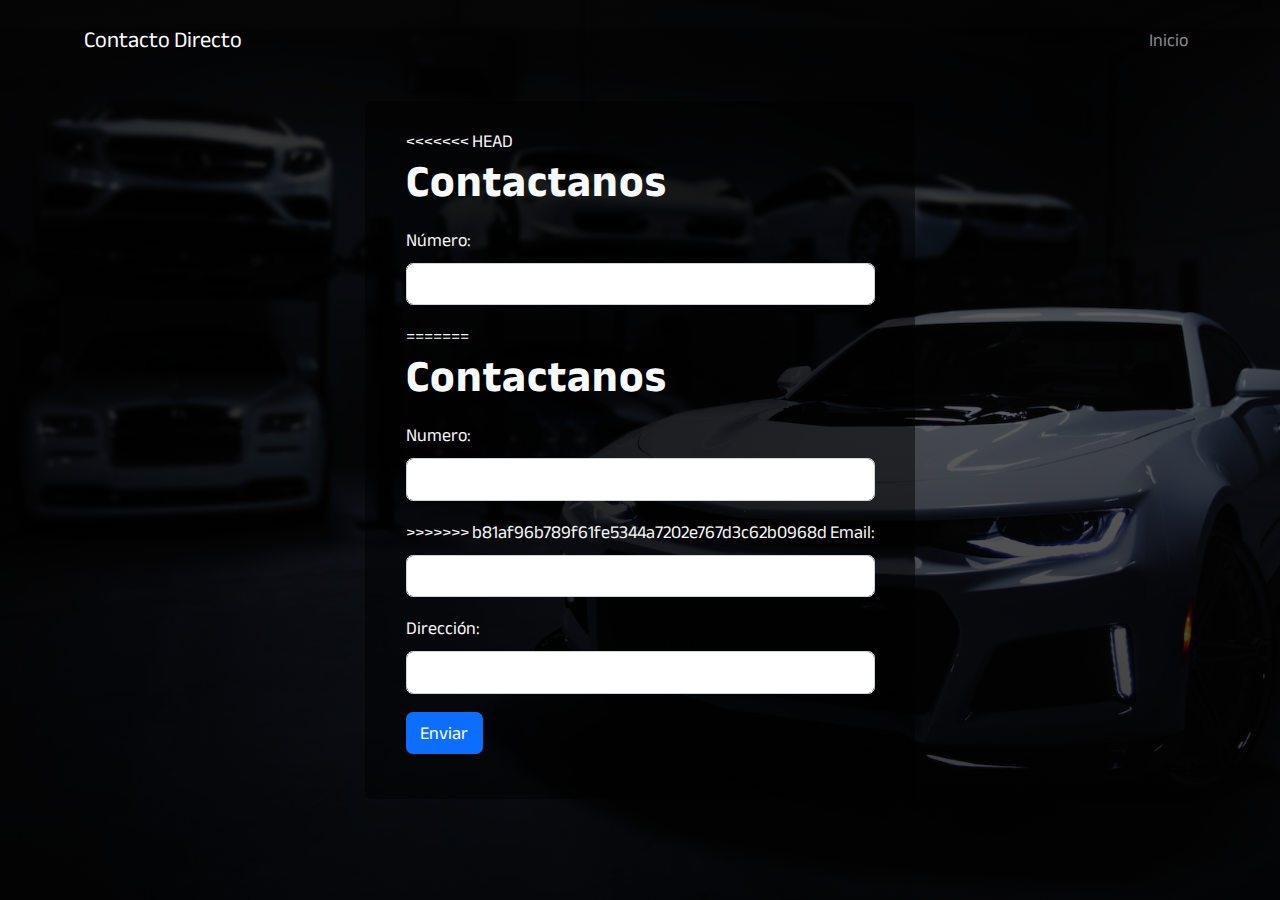
<file: FrontAutos/contactoDirecto.html>
<!DOCTYPE html>
<html lang="en">
  <head>
    <meta charset="UTF-8" />
    <meta http-equiv="X-UA-Compatible" content="IE=edge" />
    <meta name="viewport" content="width=device-width, initial-scale=1.0" />
    <link href="boostrap5/css/bootstrap.css" type="text/css" rel="stylesheet" />
    <link href="css/form/contacto.css" type="text/css" rel="stylesheet" />

    <link rel="preconnect" href="https://fonts.googleapis.com" />
    <link rel="preconnect" href="https://fonts.gstatic.com" crossorigin />
    <link
      href="https://fonts.googleapis.com/css2?family=Anek+Bangla:wght@400;600;800&display=swap"
      rel="stylesheet"
    />
    <title>Contactanos</title>
  </head>
  <body class="">
    <nav class="navbar navbar-expand-lg navbar-dark p-3 navbar-form">
        <div class="container">
          <a class="navbar-brand" href="index.html">Contacto Directo</a>
          <button
            class="navbar-toggler"
            type="button"
            data-bs-toggle="collapse"
            data-bs-target="#navbarNav"
            aria-controls="navbarNav"
            aria-expanded="false"
            aria-label="Toggle navigation"
          >
            <span class="navbar-toggler-icon"></span>
          </button>
          <div class="collapse navbar-collapse" id="navbarNav">
            <ul class="navbar-nav ms-auto">
              <li class="nav-item active">
                <a class="nav-link" href="index.html">Inicio</a>
              </li>
            </ul>
          </div>
        </div>
      </nav>
    <main class="container vh-100 d-flex justify-content-center align-items-center mw-75">
        <!-- Inicio de la fila -->
      <div class="row m-3 p-4 rounded container-background text-light">
        <!-- Inicio de la columna -->
        <div class="col">
<<<<<<< HEAD
            <h1 class="mb-3 fw-bold spacing">Contactanos </h1>
            <form onsubmit="enviarFormulario(event)">
              <div class="mb-3">
                <label for="numero" class="form-label">Número:</label>
                <input type="text" class="form-control" id="numero" required />
              </div>
            
              <div class="mb-3">
=======
            <h1 class="mb-3 fw-bold spacing">Contactanos</h1>
          <form action="">
            <div class="mb-3">
              <label for="numero" class="form-label">Numero:</label>
              <input type="text" class="form-control" id="numero" />
            </div>

            <div class="mb-3">
>>>>>>> b81af96b789f61fe5344a7202e767d3c62b0968d
                <label for="email" class="form-label">Email:</label>
                <input type="email" class="form-control" id="email" required />
              </div>
            
              <div class="mb-3">
                <label for="dir" class="form-label">Dirección:</label>
                <input type="text" class="form-control" id="dir" />
              </div>
            
              <button type="submit" class="btn btn-primary">Enviar</button>
            </form>
            
            

        </div>
      </div>

    </main>
  </body>
  <script>
    function enviarFormulario(event) {
      event.preventDefault(); // Evitar que el formulario se envíe automáticamente
  
      var email = document.getElementById("email").value; // Obtener el valor del campo de entrada de correo electrónico
  
      var data = {
        email: email // Crear un objeto con el valor del correo electrónico
      };
  
      fetch("http://localhost:8080/api/autos/venta/save/cita", {
        method: "POST",
        headers: {
          "Content-Type": "application/json"
        },
        body: JSON.stringify(data) // Convertir el objeto en formato JSON y enviarlo en el cuerpo de la solicitud
      })
        .then(function(response) {
          if (response.ok) {
            alert("Correo electrónico enviado exitosamente");
            // Aquí puedes agregar el código adicional que deseas ejecutar después de enviar el correo electrónico
          } else {
            alert("Error al enviar el correo electrónico");
          }
        })
        .catch(function(error) {
          console.log(error);
          alert("Error en la solicitud");
        });
    }
  </script>
  
</html>
</file>
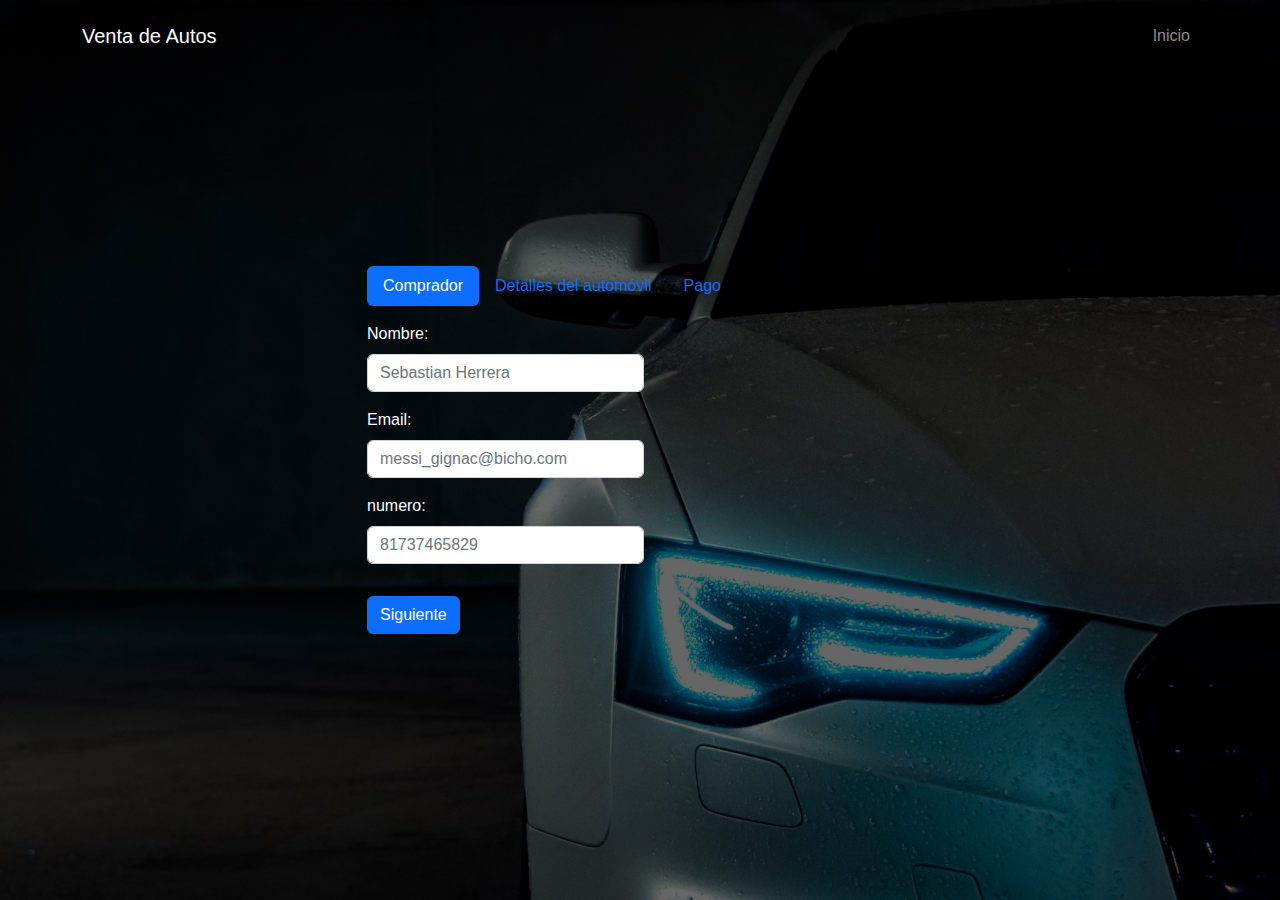
<file: FrontAutos/formVenta.html>
<!DOCTYPE html>
<html lang="en">
  <head>
    <meta charset="UTF-8" />
    <meta http-equiv="X-UA-Compatible" content="IE=edge" />
    <meta name="viewport" content="width=device-width, initial-scale=1.0" />
    <link href="boostrap5/css/bootstrap.css" type="text/css" rel="stylesheet" />
    <link href="css/main-css/main.css" type="text/css" rel="stylesheet" />
    <title>Document</title>
    <link rel="stylesheet" href="./css/form/forms.css" />
  </head>
  <body>
    <nav class="navbar navbar-expand-lg navbar-dark p-3 navbar-form">
      <div class="container">
        <a class="navbar-brand" href="index.html">Venta de Autos</a>
        <button
          class="navbar-toggler"
          type="button"
          data-bs-toggle="collapse"
          data-bs-target="#navbarNav"
          aria-controls="navbarNav"
          aria-expanded="false"
          aria-label="Toggle navigation"
        >
          <span class="navbar-toggler-icon"></span>
        </button>
        <div class="collapse navbar-collapse" id="navbarNav">
          <ul class="navbar-nav ms-auto">
            <li class="nav-item active">
              <a class="nav-link" href="index.html">Inicio</a>
            </li>
          </ul>
        </div>
      </div>
    </nav>

    <div class="container">
      <div class="row justify-content-center">
        <div
          class="col-auto col-md-6 d-flex flex-column align-items-start justify-content-center"
          style="min-height: 100vh"
        >
          <form id="formulario">
            <ul class="nav nav-pills mb-3" id="pills-tab" role="tablist">
              <li class="nav-item" role="presentation">
                <button
                  class="nav-link active"
                  id="pills-comprador-tab"
                  data-bs-toggle="pill"
                  data-bs-target="#pills-comprador"
                  type="button"
                  role="tab"
                  aria-controls="pills-comprador"
                  aria-selected="true"
                >
                  Comprador
                </button>
              </li>
              <li class="nav-item" role="presentation">
                <button
                  class="nav-link"
                  id="pills-detalles-tab"
                  data-bs-toggle="pill"
                  data-bs-target="#pills-detalles"
                  type="button"
                  role="tab"
                  aria-controls="pills-detalles"
                  aria-selected="false"
                >
                  Detalles del automóvil
                </button>
              </li>
              <li class="nav-item" role="presentation">
                <button
                  class="nav-link"
                  id="pills-pago-tab"
                  data-bs-toggle="pill"
                  data-bs-target="#pills-pago"
                  type="button"
                  role="tab"
                  aria-controls="pills-pago"
                  aria-selected="false"
                >
                  Pago
                </button>
              </li>
            </ul>

            <div class="tab-content w-75 max-width-sm" id="pills-tabContent">
              <div
                class="tab-pane fade show active"
                id="pills-comprador"
                role="tabpanel"
                aria-labelledby="pills-comprador-tab"
              >
                <!-- Inputs del comprador aquí -->

                <label for="nombre" class="form-label">Nombre:</label>
                <input
                  type="text"
                  class="form-control mb-3"
                  id="nombre"
                  name="nombre"
                  placeholder="Sebastian Herrera"
                  required
                />

                <label for="email" class="form-label">Email:</label>
                <input
                  type="email"
                  class="form-control mb-3"
                  placeholder="messi_gignac@bicho.com"
                  id="email"
                  name="email"
                  required
                />
                <label for="numero" class="form-label">numero:</label>
                <input
                  type="number"
                  class="form-control mb-3"
                  placeholder="81737465829"
                  id="numero"
                  name="numero"
                  required
                />
                <!-- Botón "Next" -->
                <button
                  type="button"
                  class="btn btn-primary mt-3"
                  onclick="mostrarDetalles()"
                >
                  Siguiente
                </button>
              </div>

              <div
                class="tab-pane fade"
                id="pills-detalles"
                role="tabpanel"
                aria-labelledby="pills-detalles-tab"
              >
                <!-- Inputs de detalles del automóvil aquí -->
                <label for="marca" class="form-label">Marca:</label>
                <select
                  class="form-select mb-3"
                  id="marca"
                  name="marca"
                  required
                >
                  <option value="" selected disabled>Seleccione Marca</option>
                  <option value="BMW">BMW</option>
                  <option value="Toyota">Toyota</option>
                  <option value="Honda">Honda</option>
                </select>

                <label for="modelo" class="form-label">Modelo:</label>
                <select
                  class="form-select mb-3"
                  id="modelo"
                  name="modelo"
                  required
                >
                  <option value="" selected disabled>Seleccione Modelo</option>
                  <option value="2022">2022</option>
                  <option value="2021">2021</option>
                  <option value="2020">2020</option>
                </select>
                <!-- Botón "Prev" y "Next" -->
                <button
                  type="button"
                  class="btn btn-secondary mt-3"
                  onclick="mostrarComprador()"
                >
                  Anterior
                </button>
                <button
                  type="button"
                  class="btn btn-primary mt-3"
                  onclick="mostrarPago()"
                >
                  Siguiente
                </button>
              </div>

              <div
                class="tab-pane fade"
                id="pills-pago"
                role="tabpanel"
                aria-labelledby="pills-pago-tab"
              >
                <!-- Inputs de pago aquí -->
                <label for="tarjeta" class="form-label"
                  >Tarjeta de crédito:</label
                >
                <input
                  type="text"
                  class="form-control mb-3"
                  id="tarjeta"
                  name="tarjeta"
                  placeholder="1234 5678 9012 3456"
                  required
                />

                <label for="fecha" class="form-label"
                  >Fecha de vencimiento:</label
                >
                <input
                  type="text"
                  class="form-control mb-3"
                  id="fecha"
                  name="fecha"
                  placeholder="MM/AA"
                  required
                />
                <!-- Botón "Prev" y "Submit" -->
                <button
                  type="button"
                  class="btn btn-secondary mt-3"
                  onclick="mostrarDetalles()"
                >
                  Anterior
                </button>
                <button type="button" onclick="enviarFormulario()" class="btn btn-primary mt-3">
                  Enviar
                </button>
              </div>
            </div>
          </form>
        </div>
      </div>
    </div>

    <script>
      function enviarFormulario() {
        // Obtener los valores de los campos del formulario
        var nombre = document.getElementById("nombre").value;
        var email = document.getElementById("email").value;
        var numero = document.getElementById("numero").value;
        var marca = document.getElementById("marca").value;
        var modelo = document.getElementById("modelo").value;
        var tarjeta = document.getElementById("tarjeta").value;
        var fecha = document.getElementById("fecha").value;
    
        // Crear el objeto de datos a enviar
        var data = {
          name: nombre,
          email: email,
          phone: numero,
          marca: marca,
          modelo: modelo,
          tarjetacredito: tarjeta,
          fechavencimiento: fecha
        };
    
        // Realizar la solicitud HTTP POST
        fetch("http://localhost:8080/api/autos/venta/save/venta", {
          method: "POST",
          headers: {
            "Content-Type": "application/json"
          },
          body: JSON.stringify(data)
        })
          .then(response => {
            if (response.ok) {
              // La solicitud fue exitosa
              alert("Formulario enviado correctamente");
              // Restablecer el formulario
              document.getElementById("formulario").reset();
            } else {
              // La solicitud no fue exitosa
              alert("Error al enviar el formulario");
            }
          })
          .catch(error => {
            // Error en la solicitud
            console.error("Error en la solicitud:", error);
            alert("Error en la solicitud");
          });
      }
    </script>
    
    <script>
      const compradorTab = document.getElementById("pills-comprador-tab");
      const detallesTab = document.getElementById("pills-detalles-tab");
      const pagoTab = document.getElementById("pills-pago-tab");

      function mostrarDetalles() {
        compradorTab.classList.remove("active");
        detallesTab.classList.add("active");
        pagoTab.classList.remove("active");
        document
          .getElementById("pills-comprador")
          .classList.remove("show", "active");
        document
          .getElementById("pills-detalles")
          .classList.add("show", "active");
        document
          .getElementById("pills-pago")
          .classList.remove("show", "active");
      }

      function mostrarComprador() {
        compradorTab.classList.add("active");
        detallesTab.classList.remove("active");
        pagoTab.classList.remove("active");
        document
          .getElementById("pills-comprador")
          .classList.add("show", "active");
        document
          .getElementById("pills-detalles")
          .classList.remove("show", "active");
        document
          .getElementById("pills-pago")
          .classList.remove("show", "active");
      }

      function mostrarPago() {
        compradorTab.classList.remove("active");
        detallesTab.classList.remove("active");
        pagoTab.classList.add("active");
        document
          .getElementById("pills-comprador")
          .classList.remove("show", "active");
        document
          .getElementById("pills-detalles")
          .classList.remove("show", "active");
        document.getElementById("pills-pago").classList.add("show", "active");
      }
    </script>
    <script
      src="https://code.jquery.com/jquery-3.6.0.min.js"
      integrity="sha384-klieDmMSQY5Zcy0+se3KzmGs50T0QleU7lDz6zK+nI7wQeGZQ0W6ROFzqIzN0zF7"
      crossorigin="anonymous"
    ></script>
    <script
      src="https://cdn.jsdelivr.net/npm/bootstrap@5.5.0/dist/js/bootstrap.bundle.min.js"
      integrity="sha384-gn5124D6s3bp3LMp4WslBwA6p6E0Rz3n+0xCZvmAVGpVrBCoI0e82W5YOpmqC6PQ"
      crossorigin="anonymous"
    ></script>
  </body>
</html>
</file>
<file: FrontAutos/css/form/contacto.css>
* {
    font-family: 'Anek Bangla', sans-serif;
    font-size: 18px;
}

body {
    margin: 0;
    padding: 0;
    background: linear-gradient(rgba(0, 0, 0, 0.5), rgba(0, 0, 0, 0.801)), url('../../carContacto.jpg');
    background-size: cover;
    background-position: center;
    background-repeat: no-repeat;
    height: 100vh;
  }

.spacing {
    letter-spacing: 1px;
}

.container-background {
    background-color: rgba(0, 0, 0, 0.5);
}

.navbar-form {
    position: absolute;
    right: 0;
    left: 0;
}
</file>
<file: FrontAutos/css/main-css/main.css>
body {
    font-family: 'Anek Bangla', sans-serif;
    background: linear-gradient(to bottom, #1a1a1a, #333333);
    color: #ffffff;
}

a {
    text-decoration: none;
}

.opciones {
    display: flex;
    flex-direction: column;
    justify-content: space-between;
    align-items: center;
}

.bold {
    font-weight: 600;
}

.logo {
    font-size: 1.5rem;
    font-weight: 800;
    letter-spacing: 2px;
    text-transform: uppercase;
    color: #ffff;
}

h1 {
    text-align: center;
    margin-bottom: 1.5rem;
    margin-top: 1.5rem;
}

h3 {
  font-size: 1rem;
}

.car-card {
    display: block;
    text-align: center;


}

.card--size {
  width: 226.67px;
  width: 294.81px;
}

.cta {
    margin-bottom: 2rem;
}
</file>
<file: FrontAutos/css/form/forms.css>
body {
    overflow: hidden;
  background-image: url("../../carform.jpg");
  background-size: cover;
  background-position: center;
  position: relative;
}

body::before {
  content: "";
  position: absolute;
  top: 0;
  left: 0;
  right: 0;
  bottom: 0;
  background: linear-gradient(rgba(0, 0, 0, 0.6), rgba(0, 0, 0, 0.6));
}

.container {
  position: relative;
  z-index: 1;
  color: #ffffff;
}

.navbar-form {
    position: absolute;
    z-index: 2; 
    right: 0;
    left: 0;
}

.max--width {
  max-width: 336px;
}
</file>
